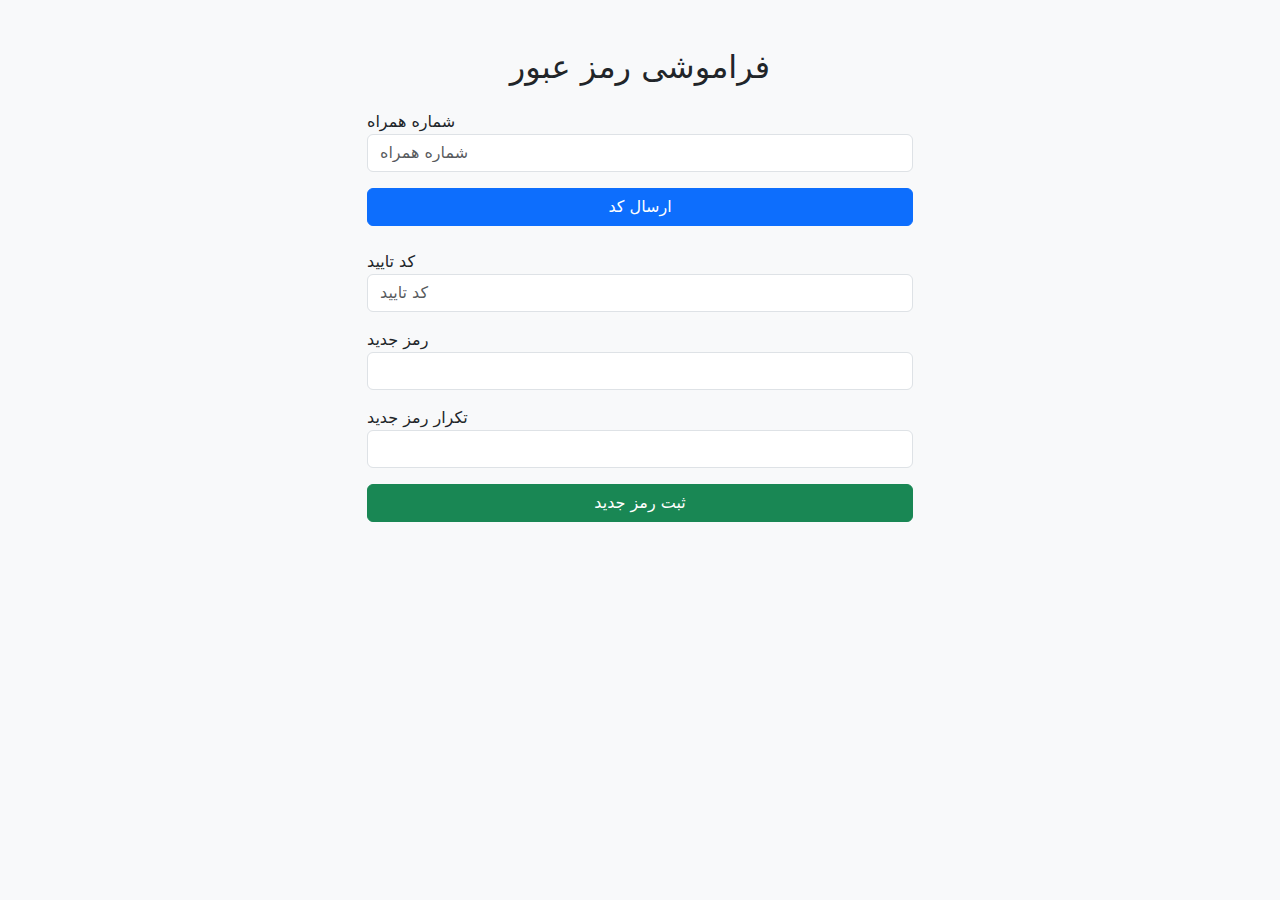
<file: bot/UI/ForgotPassword.html>
<!DOCTYPE html>
<html lang="en">
<head>
    <meta charset="UTF-8">
    <meta name="viewport" content="width=device-width, initial-scale=1.0">
    <link rel="stylesheet" href="assets/css/bootstrap.min.css">
    <link rel="stylesheet" href="assets/css/main.css">
    <title>فراموشی رمز عبور</title>
</head>
<body>
    <div class="container mt-5">
        <div class="row justify-content-center">
            <div class="col-md-6">
                <h2 class="text-center mb-4">فراموشی رمز عبور</h2>
                <form>
                    <div class="form-group mb-3">
                        <label for="phone">شماره همراه</label>
                        <input type="tel" id="phone" class="form-control" placeholder="شماره همراه">
                    </div>
                    <button type="submit" class="btn btn-primary w-100">ارسال کد</button>
                </form>
                <form class="mt-4">
                    <div class="form-group mb-3">
                        <label for="code">کد تایید</label>
                        <input type="text" id="code" class="form-control" placeholder="کد تایید">
                    </div>
                    <div class="form-group mb-3">
                        <label for="newPassword">رمز جدید</label>
                        <input type="password" id="newPassword" class="form-control">
                    </div>
                    <div class="form-group mb-3">
                        <label for="confirmPassword">تکرار رمز جدید</label>
                        <input type="password" id="confirmPassword" class="form-control">
                    </div>
                    <button type="submit" class="btn btn-success w-100">ثبت رمز جدید</button>
                </form>
            </div>
        </div>
    </div>
</body>
</html>
</file>
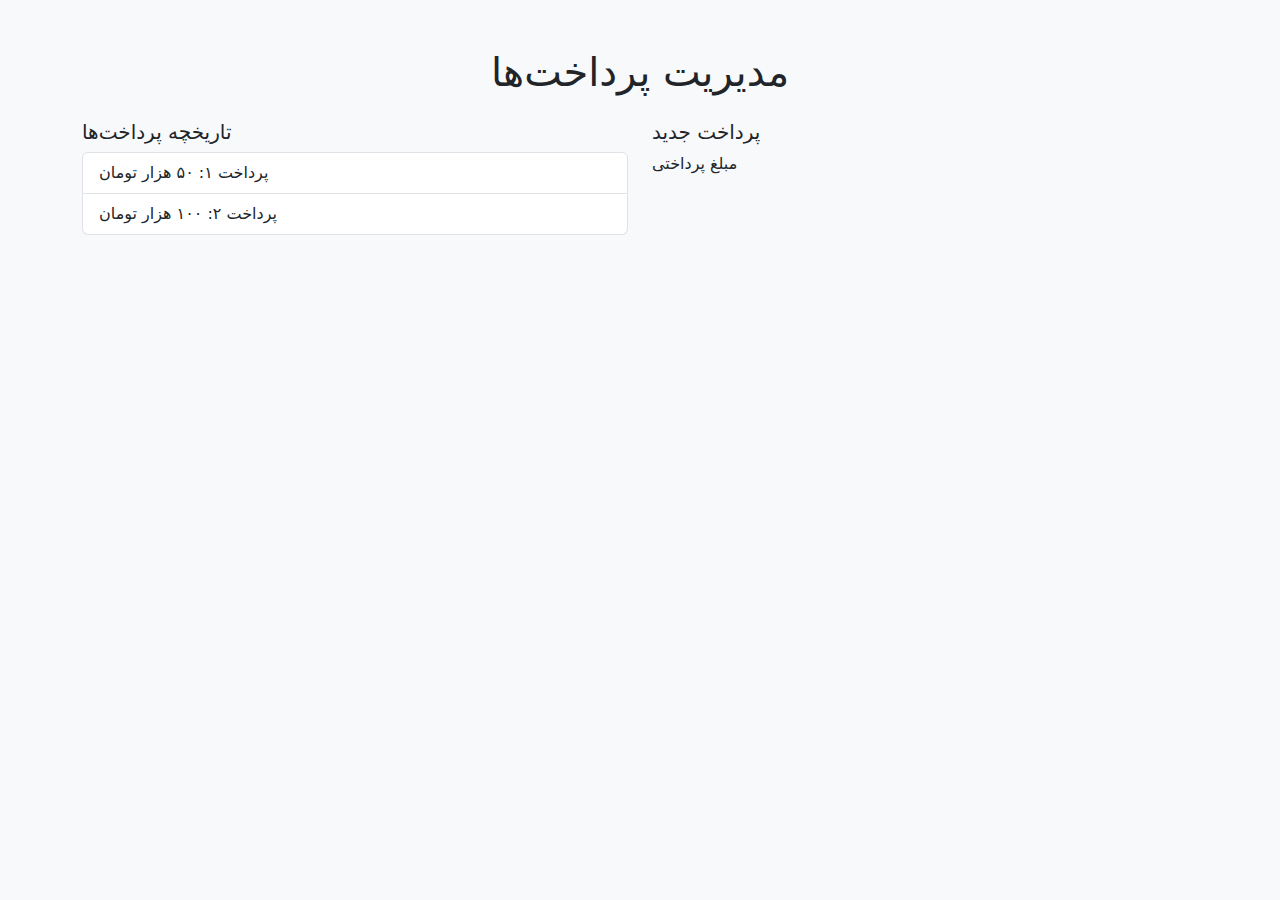
<file: bot/UI/Payment.html>
<!DOCTYPE html>
<html lang="en">
<head>
    <meta charset="UTF-8">
    <meta name="viewport" content="width=device-width, initial-scale=1.0">
    <link rel="stylesheet" href="assets/css/bootstrap.min.css">
    <link rel="stylesheet" href="assets/css/main.css">
    <title>مدیریت پرداخت</title>
</head>
<body>
    <!-- Navbar -->
    <?php include('components/navbar.html'); ?>

    <div class="container mt-5">
        <h1 class="text-center mb-4">مدیریت پرداخت‌ها</h1>
        <div class="row">
            <div class="col-md-6">
                <h5>تاریخچه پرداخت‌ها</h5>
                <ul class="list-group">
                    <li class="list-group-item">پرداخت ۱: ۵۰ هزار تومان</li>
                    <li class="list-group-item">پرداخت ۲: ۱۰۰ هزار تومان</li>
                </ul>
            </div>
            <div class="col-md-6">
                <h5>پرداخت جدید</h5>
                <form>
                    <div class="form-group mb-3">
                        <label for="amount">مبلغ پرداختی</label>
                        <input type="number" id="amount" class="form-control" placeholder="مبلغ به تومان
</file>
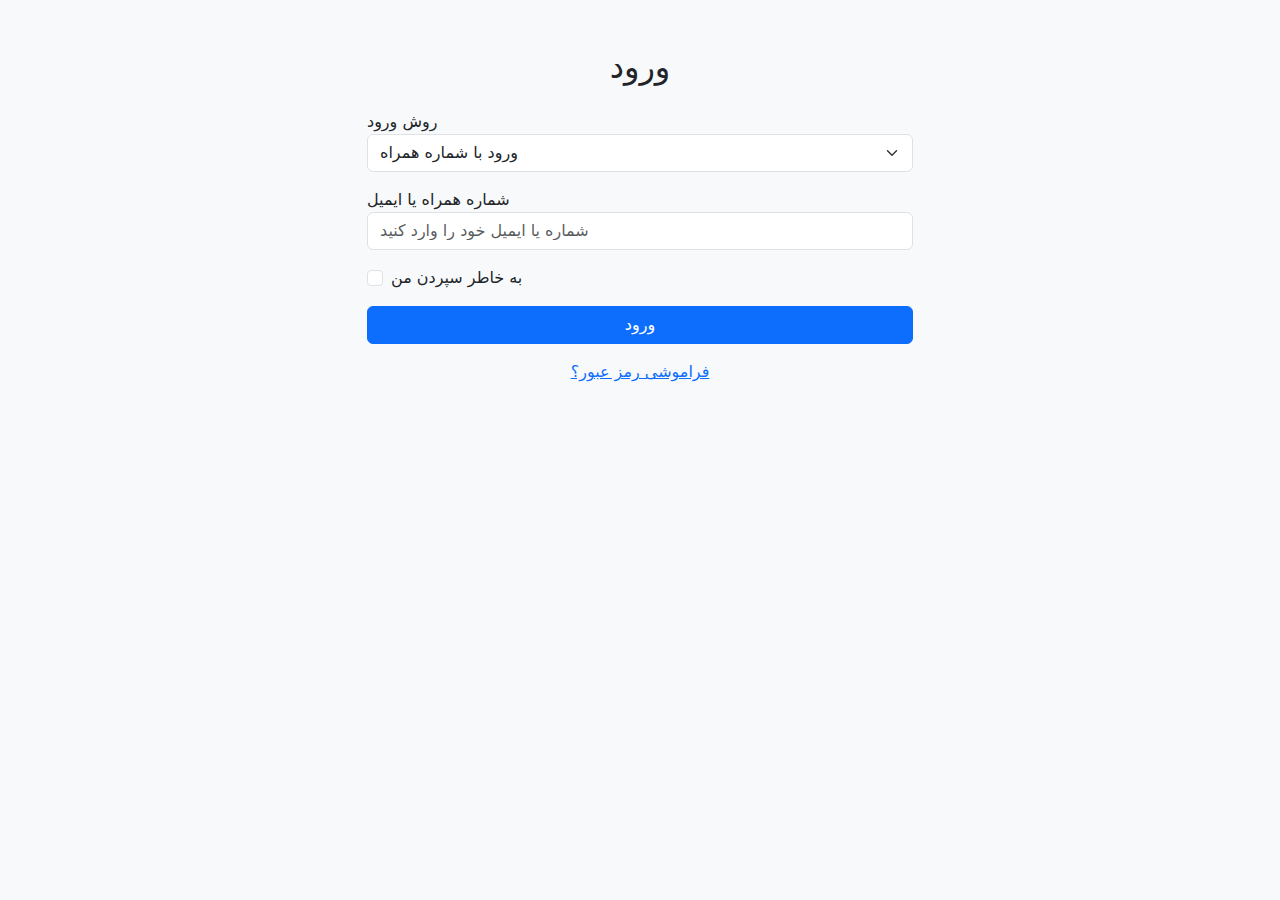
<file: bot/UI/SignIn.html>
<!DOCTYPE html>
<html lang="en">
<head>
    <meta charset="UTF-8">
    <meta name="viewport" content="width=device-width, initial-scale=1.0">
    <link rel="stylesheet" href="assets/css/bootstrap.min.css">
    <link rel="stylesheet" href="assets/css/main.css">
    <title>ورود</title>
</head>
<body>
    <div class="container">
        <div class="row justify-content-center mt-5">
            <div class="col-md-6">
                <h2 class="text-center mb-4">ورود</h2>
                <form>
                    <div class="form-group mb-3">
                        <label for="loginMethod">روش ورود</label>
                        <select id="loginMethod" class="form-select">
                            <option value="phone">ورود با شماره همراه</option>
                            <option value="email">ورود با ایمیل</option>
                        </select>
                    </div>
                    <div class="form-group mb-3">
                        <label for="inputField">شماره همراه یا ایمیل</label>
                        <input type="text" id="inputField" class="form-control" placeholder="شماره یا ایمیل خود را وارد کنید">
                    </div>
                    <div class="form-check mb-3">
                        <input type="checkbox" id="rememberMe" class="form-check-input">
                        <label for="rememberMe" class="form-check-label">به خاطر سپردن من</label>
                    </div>
                    <button type="submit" class="btn btn-primary w-100">ورود</button>
                    <a href="forgot-password.html" class="d-block text-center mt-3">فراموشی رمز عبور؟</a>
                </form>
            </div>
        </div>
    </div>
</body>
</html>
</file>
<file: bot/UI/assets/css/main.css>
body {
  background-color: #f8f9fa;
}
.navbar {
  border-bottom: 1px solid #ddd;
}
#sidebar {
  background-color: #fff;
  border-right: 1px solid #ddd;
  height: 100vh;
}
.chat-window {
  height: 70vh;
  overflow-y: scroll;
  background-color: #e9ecef;
  border-radius: 5px;
}
</file>
